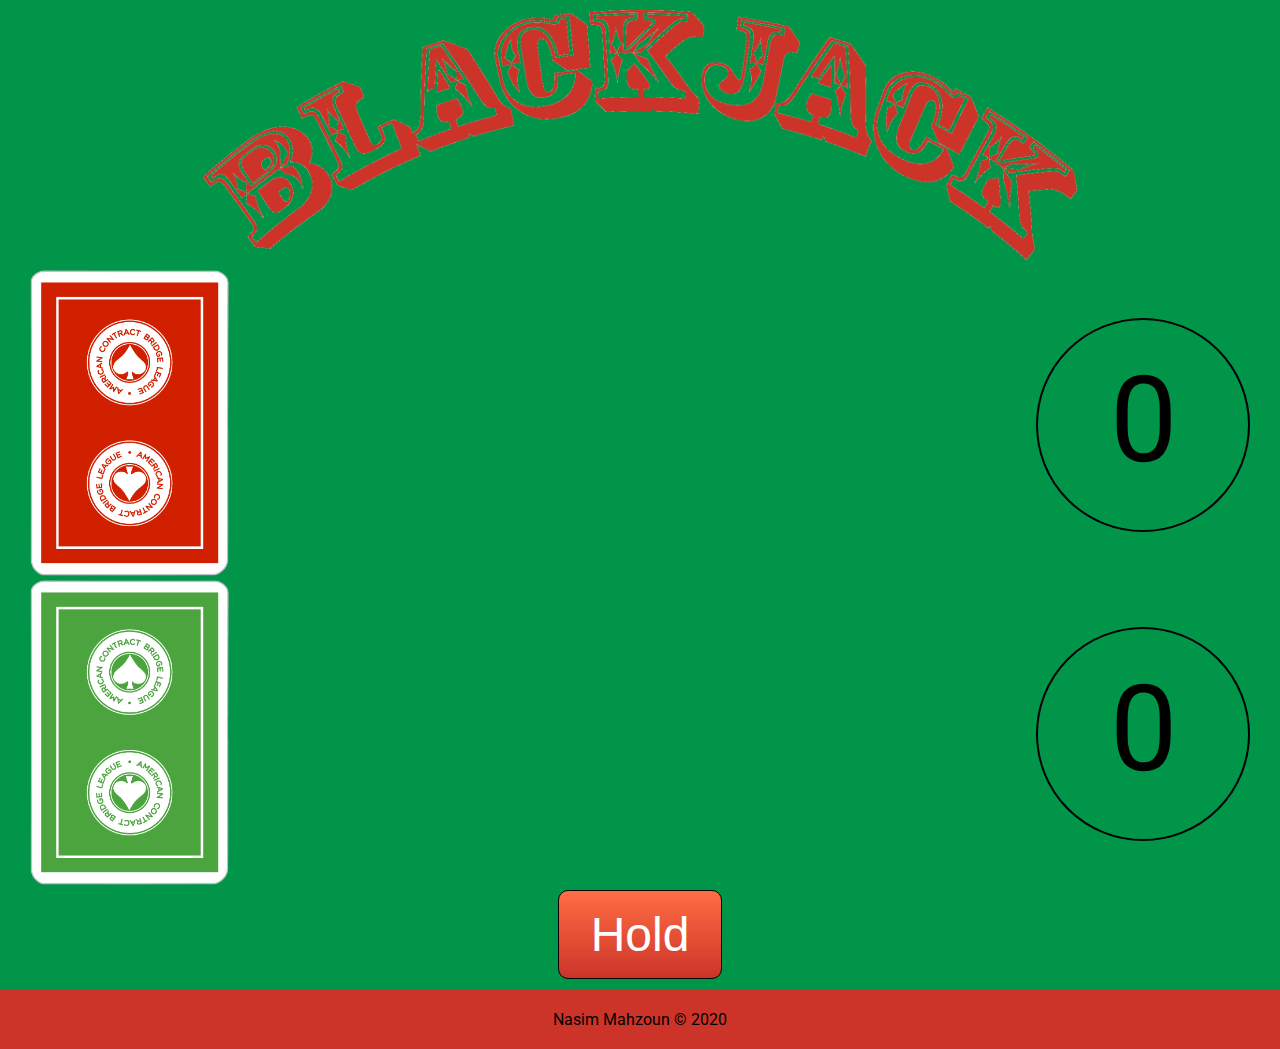
<file: index.html>
<!DOCTYPE html>
<html lang="en">

<head>
  <meta charset="UTF-8" />
  <meta name="viewport" content="width=device-width, initial-scale=1.0" />
  <meta http-equiv="X-UA-Compatible" content="ie=edge" />
  <link href="https://fonts.googleapis.com/css?family=Roboto&display=swap" rel="stylesheet">
  <link rel="stylesheet" href="style.css" />
  <title>Blackjack Game</title>
</head>

<body>
  <header>
    <img class="logo" src="assets/blackjack.gif">
  </header>

  <main class="playboard">


    <section id="dealer-side" id="dealer" onclick="">
      <div id="dealer-cards">
        <img class="card" src="assets/cards/red_back.png" />
      </div>

      <div id="dealer-score" class="score">
        0
      </div>



    </section>
    <div id="result">
    </div>
    <section id="player-side" id="player" onclick="">
      <div id="player-cards">
        <img id="player-deck" class="card" src="assets/cards/green_back.png" onclick="play()" />
      </div>
      <div id="player-score" class="score">
        0
      </div>
    </section>



    <section class="controls">
      <button id="hold-btn" class="action-btn" onclick="hold()">Hold</button>
      <button id="restart-btn" class="action-btn" onclick="restart()">Restart</button>
    </section>



  </main>
  <footer>
    Nasim Mahzoun &copy; 2020
  </footer>
  <script src="black-jack.js"></script>


</body>

</html>
</file>
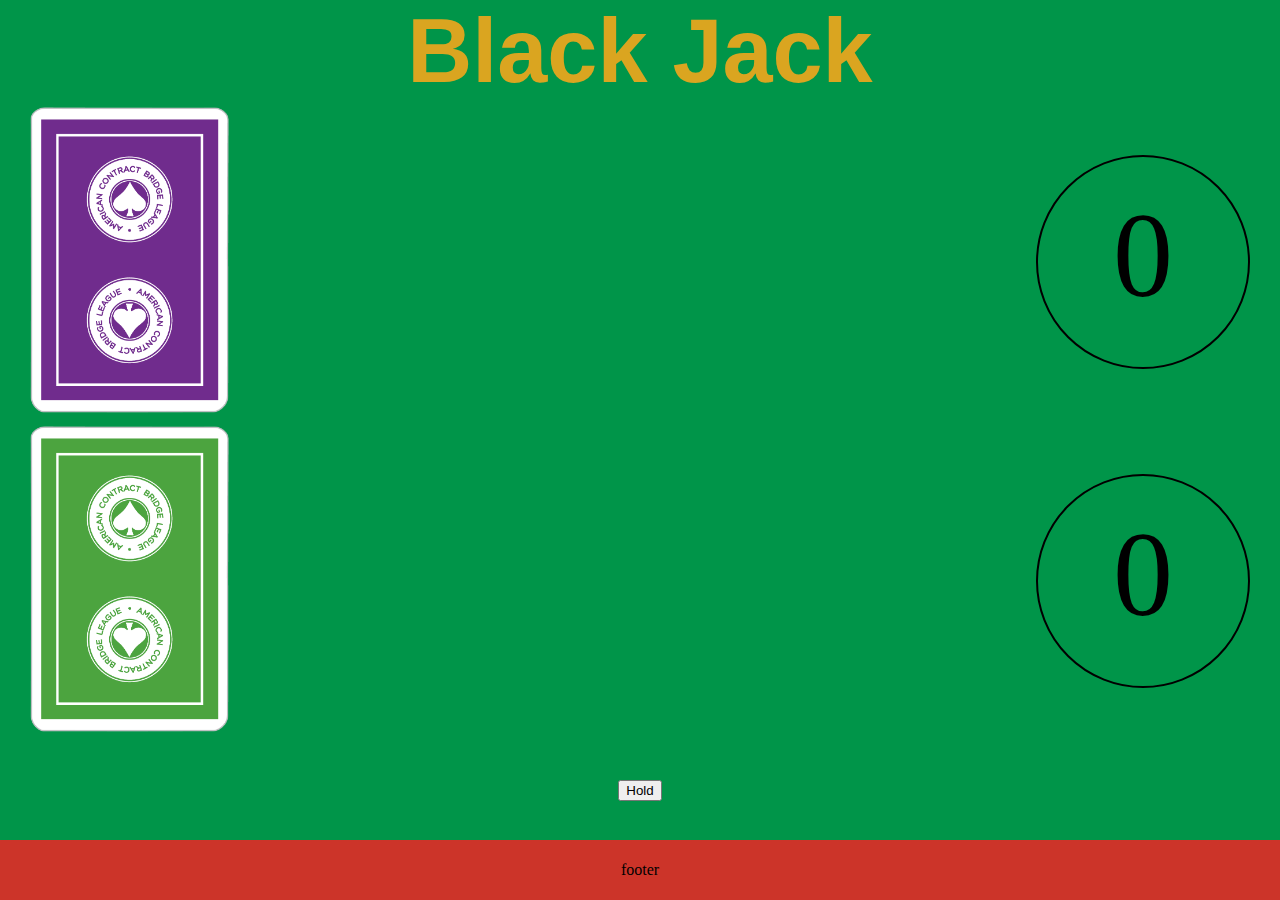
<file: black-jack.html>
<!DOCTYPE html>
<html lang="en">

<head>
  <meta charset="UTF-8" />
  <meta name="viewport" content="width=device-width, initial-scale=1.0" />
  <meta http-equiv="X-UA-Compatible" content="ie=edge" />
  <link href="https://fonts.googleapis.com/css?family=Mystery+Quest&display=swap" rel="stylesheet">
  <link rel="stylesheet" href="style.css" />
  <title>Blackjack Game</title>
</head>

<body>
  <header>
    <h1> Black Jack</h1>
  </header>

  <main class="playboard">


    <section id="dealer-side" id="dealer" onclick="">
      <div id="dealer-cards">
        <img class="card" src="assets/cards/purple_back.png" />
      </div>

      <div id="dealer-score" class="score">
        0
      </div>



    </section>

    <section id="player-side" id="player" onclick="">
      <div id="player-cards">
        <img id="player-deck" class="card" src="assets/cards/green_back.png" onclick="play()" />
      </div>
      <div id="player-score" class="score">
        0
      </div>
    </section>



    <section class="controls">
      <div id="hold"></div>
      <button onclick="hold()">Hold</button>
    </section>

  </main>
  <footer>
    footer
  </footer>
  <script src="black-jack.js"></script>


</body>

</html>
</file>
<file: style.css>
/* 
#00952C - green
#009549 - table green
#FF2600 - red/orange
#FDB3B3 - pink
#FF6E43 - orange 
#CC3429 - hearts red
*/

body {
  margin: 0;
  min-height: 100vh;
  height: 100%;
  display: flex;
  flex-direction: column;
  justify-content: space-between;
  font-family: 'Roboto';
}

h1 {
  font-family: Casino, sans-serif;
  font-size: 90px;
  margin: 0px;
}

header {
  background-color: #009549;
  color: #DAA520;
  height: auto;
  display: flex;
  justify-content: center;
  align-items: center;
}

.logo {
  height: 250px;
  margin: 10px 0px;
}

footer {
  background-color: #CC3429;
  height: 60px;
  display: flex;
  justify-content: center;
  align-items: center;
}

.playboard {
  /* background-image: url("./assests/green.jpg");
  background-repeat: no-repeat;
  background-size: cover; */
  background-color: #009549;
  flex-grow: 1;
  display: flex;
  flex-direction: column;
  padding: 0px 30px;
}

#dealer-side, #player-side {
  flex-grow: 1;
  display: flex;
  align-items: center;
  justify-content: space-between;
}

.controls {
  height: 100px;
  display: flex;
  justify-content: center;
  align-items: center;
}

#player-deck:hover {
  -webkit-filter: contrast(4);
  filter: contrast(4);
}

.card {
  width: 200px;
}

.score {
  font-size: 120px;
  border: 2px solid black;
  width: 150px;
  height: 150px;
  border-radius: 50%;
  text-align: center;
  padding: 30px;
}

.action-btn {
  display: inline-block;
  border: none;
  padding: 1rem 2rem;
  margin: 0px 10px 10px 10px;
  border: 1px solid black;
  text-decoration: none;
  background: linear-gradient(#FF6E43, #CC3429);
  color: #ffffff;
  font-family: sans-serif;
  font-size: 3rem;
  cursor: pointer;
  text-align: center;
  border-radius: 10px;
  transition: background 250ms ease-in-out, transform 150ms ease;
  -webkit-appearance: none;
  -moz-appearance: none;
}

.action-btn:hover, .action-btn:focus {
  background: #CC3429;
}

#restart-btn {
  display: none;
}

.show-result {
  background-color: #FDB3B3;
  height: 200px;
  width: 400px;
  position: fixed;
  top: calc(50% - 100px);
  left: calc(50% - 200px);
  z-index: 1;
  border-radius: 100px;
  display: flex;
  justify-content: center;
  align-items: center;
  border: 2px solid black;
  font-size: 50px;
}
</file>
